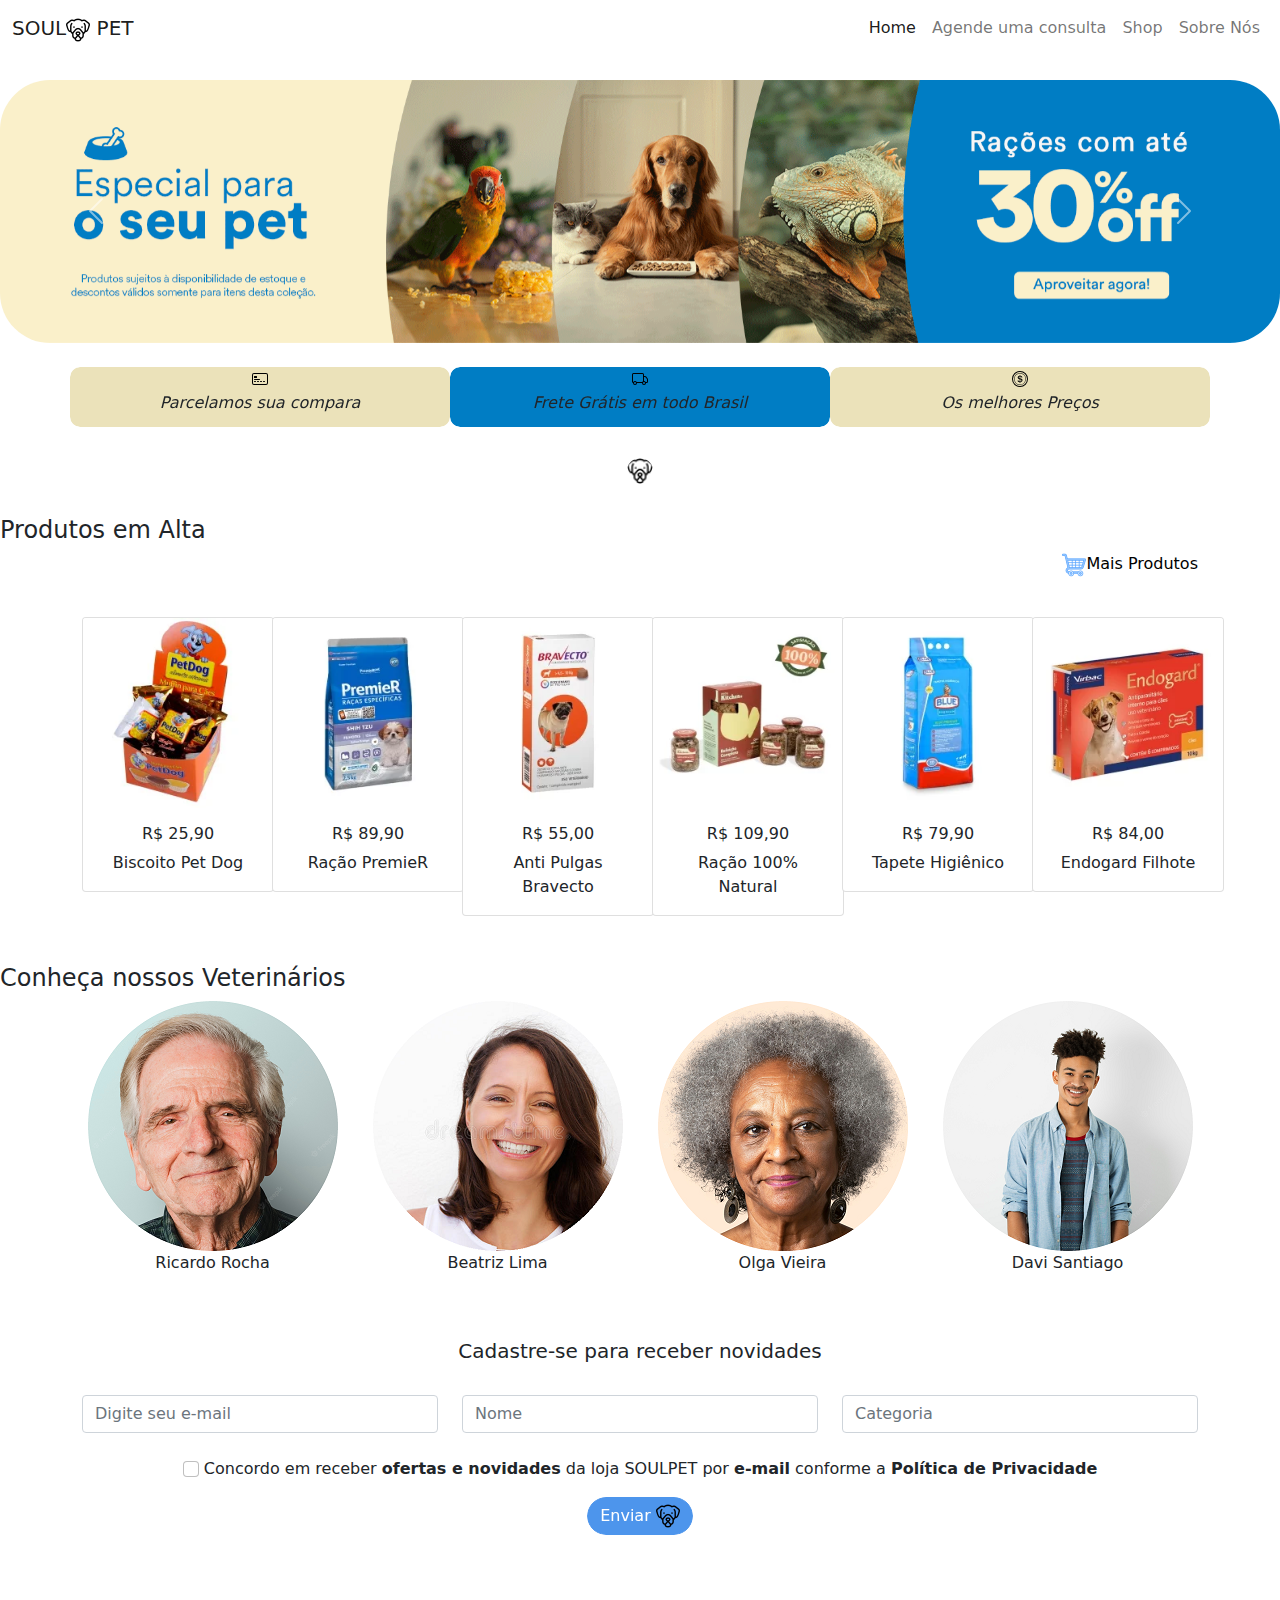
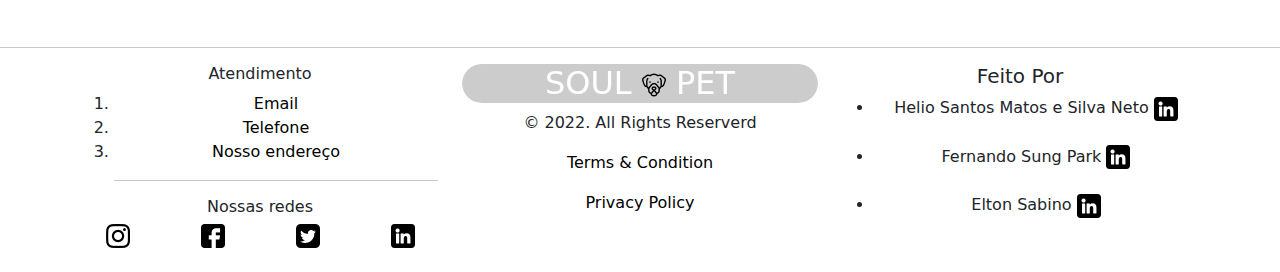
<file: projeto/index.html>
<!DOCTYPE html>
<html lang="en">

<head>
    <meta charset="UTF-8">
    <meta http-equiv="X-UA-Compatible" content="IE=edge">
    <meta name="viewport" content="width=device-width, initial-scale=1.0">
    <title>SOULPET</title>
    <link rel="shortcut icon" href="./img/icons/dogue-alemao.png" type="image/svg+xml">
    <link rel="stylesheet" href="./bootstrap/css/bootstrap.min.css">
</head>

<body>
    <header>
        <!--NAVBAR-->
        <nav class="navbar navbar-expand-lg navbar-light bs-blue">
            <div class="container-fluid">
                <a class="navbar-brand" href="#">SOUL<img src="img/icons/dogue-alemao.png" alt=""> PET</a>
                <button class="navbar-toggler" type="button" data-bs-toggle="collapse"
                    data-bs-target="#navbarSupportedContent" aria-controls="#navbarSupportedContent"
                    aria-expanded="false" aria-label="Toggle navigation">
                    <span class="navbar-toggler-icon"></span>
                </button>
                <div class="collapse navbar-collapse justify-content-end" id="navbarSupportedContent">
                    <ul class="navbar-nav">
                        <li class="nav-item">
                            <a class="nav-link active" aria-current="page" href="#">Home</a>
                        </li>
                        <li class="nav-item">
                            <a class="nav-link" href="./form.html">Agende uma consulta</a>
                        </li>
                        <li class="nav-item">
                            <a class="nav-link" href="./shop.html">Shop</a>
                        </li>
                        <li class="nav-item">
                            <a class="nav-link" href="./about.html">Sobre Nós</a>
                        </li>
                    </ul>
                </div>
            </div>
        </nav>
        <br>
        <!--CARROCEL-->
        <div id="carouselExampleFade" class="carousel slide carousel-fade" data-bs-ride="carousel">
            <div class="carousel-inner">
                <div class="carousel-item active">
                    <img src="img/img-car-1.gif" class="d-block w-100" alt="...">
                </div>
                <div class="carousel-item">
                    <img src="img/img-car-2.gif" class="d-block w-100" alt="...">
                </div>
                <div class="carousel-item">
                    <img src="img/img-car-3.gif" class="d-block w-100" alt="...">
                </div>
            </div>
            <button class="carousel-control-prev" type="button" data-bs-target="#carouselExampleFade"
                data-bs-slide="prev">
                <span class="carousel-control-prev-icon" aria-hidden="true"></span>
                <span class="visually-hidden">Previous</span>
            </button>
            <button class="carousel-control-next" type="button" data-bs-target="#carouselExampleFade"
                data-bs-slide="next">
                <span class="carousel-control-next-icon" aria-hidden="true"></span>
                <span class="visually-hidden">Next</span>
            </button>
        </div>
    </header>
    <br>
    <!--BARRA-->
    <section>
        <div class="container text-center">
            <div class="row">
                <div class="col placeholder-wave"
                    style="background-color:rgb(235, 226, 186); border-radius:10px;height: 60px;">
                    <img src="./img/icons/credit-card-2-front.svg" alt="">
                    <p><i>Parcelamos sua compara</i></p>
                </div>
                <div class="col placeholder-wave"
                    style="background-color:rgba(0,125,196,255); border-radius:10px;height: 60px;">
                    <img src="./img/icons/credit-card-3-front.svg" alt="">
                    <p><i>Frete Grátis em todo Brasil</i></p>
                </div>
                <div class="col placeholder-wave"
                    style="background-color:rgb(235, 226, 186); border-radius:10px;height: 60px;">
                    <img src="./img/icons/coin.svg" alt="">
                    <p><i>Os melhores Preços</i></p>
                </div>
            </div>
        </div>
        <br>
        <div class="container">
            <div class="row">
                <div class="colum badge placeholder-wave " style="background-color: rgb(255, 255, 255)">
                    <img class="spinner-border" src="./img/icons/dogue-alemao.png" alt="">
                </div>
            </div>
        </div>
        <br>
        <!--PRODUTOS-->
        <h4>Produtos em Alta</h4>
        <div class="container">
            <div class="row">
                <div class="col" style="text-align: right;">
                    <p><a class="link-footer" href="./shop.html"><img src="./img/item-shop/car.png">Mais Produtos</a>
                    </p>
                </div>
            </div>
        </div>
        <br>
        <div class="container" style="text-align: center;">
            <div class="row row-cols-6">
                <div class="col">
                    <div class="card" style="width: 12rem">
                        <a href="#"></a> <img src="./img/itens-catalog/item-1.webp" class="card-img-top" alt="..."></a>
                        <div class="card-body">
                            <h6 class="card-title">R$ 25,90</h6>
                            <p class="card-text">Biscoito Pet Dog</p>
                        </div>
                    </div>
                </div>
                <div class="col">
                    <div class="card" style="width: 12rem">
                        <a href="#"></a> <img src="./img/itens-catalog/item-2.webp" class="card-img-top" alt="..."></a>
                        <div class="card-body">
                            <h6 class="card-title">R$ 89,90</h6>
                            <p class="card-text">Ração PremieR</p>
                        </div>
                    </div>
                </div>
                <div class="col">
                    <div class="card" style="width: 12rem">
                        <a href="#"></a> <img src="./img/itens-catalog/item-3.webp" class="card-img-top" alt="..."></a>
                        <div class="card-body">
                            <h6 class="card-title">R$ 55,00</h6>
                            <p class="card-text">Anti Pulgas Bravecto</p>
                        </div>
                    </div>
                </div>
                <div class="col">
                    <div class="card" style="width: 12rem">
                        <a href="#"></a> <img src="./img/itens-catalog/item-4.webp" class="card-img-top" alt="..."></a>
                        <div class="card-body">
                            <h6 class="card-title">R$ 109,90</h6>
                            <p class="card-text">Ração 100% Natural</p>
                        </div>
                    </div>
                </div>
                <div class="col">
                    <div class="card" style="width: 12rem">
                        <a href="#"></a> <img src="./img/itens-catalog/item-5.webp" class="card-img-top" alt="..."></a>
                        <div class="card-body">
                            <h6 class="card-title">R$ 79,90</h6>
                            <p class="card-text">Tapete Higiênico</p>
                        </div>
                    </div>
                </div>
                <div class="col">
                    <div class="card" style="width: 12rem">
                        <a href="#"></a> <img src="./img/itens-catalog/item-6.webp" class="card-img-top" alt="..."></a>
                        <div class="card-body">
                            <h6 class="card-title">R$ 84,00</h6>
                            <p class="card-text">Endogard Filhote</p>
                        </div>
                    </div>
                </div>
            </div>
        </div>
    </section>
    <br></br>
    <!--NOSSOS VETERINÁRIOS-->
    <h4>Conheça nossos Veterinários</h4>
    <div class="container text-center">
        <div class="row">
            <div class="col vet1">
                <img src="./img/vet/homem-idoso.png" alt="">
                <p>Ricardo Rocha</p>
            </div>
            <div class="col vet1">
                <img src="./img/vet/mulher-adulta.png" alt="">
                <p>Beatriz Lima</p>
            </div>
            <div class="col vet1">
                <img src="./img/vet/mulher-idosa.png" alt="">
                <p>Olga Vieira</p>
            </div>
            <div class="col vet1">
                <img src="./img/vet/homem-jovem.png" alt="">
                <p>Davi Santiago</p>
            </div>
        </div>
    </div>
    <br><br>
    <div class="container text-center">
        <div class="row">
            <h5>Cadastre-se para receber novidades</h5>
        </div>
    </div>
    <div class="container text-center">
        <div class="row">
            <div class="col">
                <label for="exampleFormControlInput1" class="form-label"></label>
                <input type="email" class="form-control" id="exampleFormControlInput1" placeholder="Digite seu e-mail">
            </div>

            <div class="col">
                <label for="nome"></label>
                <input id="nome" class="form-control" type="text" placeholder="Nome" aria-label="default input example">
            </div>
            <div class="col">
                <label for="categoria"></label>
                <input id="categoria" class="form-control" type="text" placeholder="Categoria"
                    aria-label="default input example">
            </div>
        </div>
        <br>
        <div class="container text-center">
            <input class="form-check-input" type="checkbox" value="" id="flexCheckChecked">
            <label class="form-check-label" for="flexCheckChecked">
                <p> Concordo em receber <b> ofertas e novidades</b> da loja SOULPET por <b>e-mail</b> conforme a <b>
                        Política de
                        Privacidade</b>
                </p>
            </label>
            <br>
            <button type="submit" class="btn btn-primary placeholder-wave">Enviar <img
                    src="./img/icons/dogue-alemao.png" alt=""></button>
        </div>
    </div>
    <br>
    <br><br><br>
    <hr>
    <footer>
        <div class="container-fluid">
            <div class="container">
                <div class="row" style="text-align: center;">
                    <div class="col">
                        <h6>Atendimento</h6>
                        <ol>
                            <li><a class="link-footer" href="#">Email</a></li>
                            <li><a class="link-footer" href="#">Telefone</a></li>
                            <li><a class="link-footer" href="#">Nosso endereço</a></li>
                            <hr>
                        </ol>
                        <h6>Nossas redes</h6>
                        <div class="row">
                            <div class="col"><a href="#"><img src="./img/redes/instagram.png" alt=""></div></a>
                            <div class="col"><a href="#"><img src="./img/redes/facebook.png" alt=""></div></a>
                            <div class="col"><a href="#"> <img src="./img/redes/twitter-sign.png" alt=""></div></a>
                            <div class="col"> <a href="#"> <img src="./img/redes/linkedin.png" alt=""></div></a>
                        </div>
                    </div>
                    <div class="col-md-4">
                        <h2 class="placeholder-wave-2">SOUL <img src="img/icons/dogue-alemao.png" alt=""></a> PET</h2>
                        <p>
                            &copy; 2022. All Rights Reserverd
                        </p>
                        <p><a class="link-footer" href="#">Terms & Condition</a></p>
                        <p><a class="link-footer" href="#">Privacy Policy</a></p>
                    </div>
                    <div class="col-md-4">
                        <h5>Feito Por</h5>
                        <ul>
                            <li>Helio Santos Matos e Silva Neto <a
                                    href="https://www.linkedin.com/in/helio-matos-b914b0241/" target="_blank">
                                    <img src="./img/redes/linkedin.png" alt=""></a>
                                <br><br>
                            <li>Fernando Sung Park <a href="https://www.linkedin.com/in/sungs/" target="_blank">
                                    <img src="./img/redes/linkedin.png" alt=""></a></li>
                            <br>
                            <li>Elton Sabino <a href="https://www.linkedin.com/in/elton-sabino/" target="_blank">
                                    <img src="./img/redes/linkedin.png" alt=""></a>
                        </ul>
                    </div>
                </div>
            </div>
        </div>
    </footer>
    <br>


    <!-- JS DO BOOTSTRAP-->
    <script src="./bootstrap/js/bootstrap.bundle.min.js"></script>
</body>

</html>
</file>
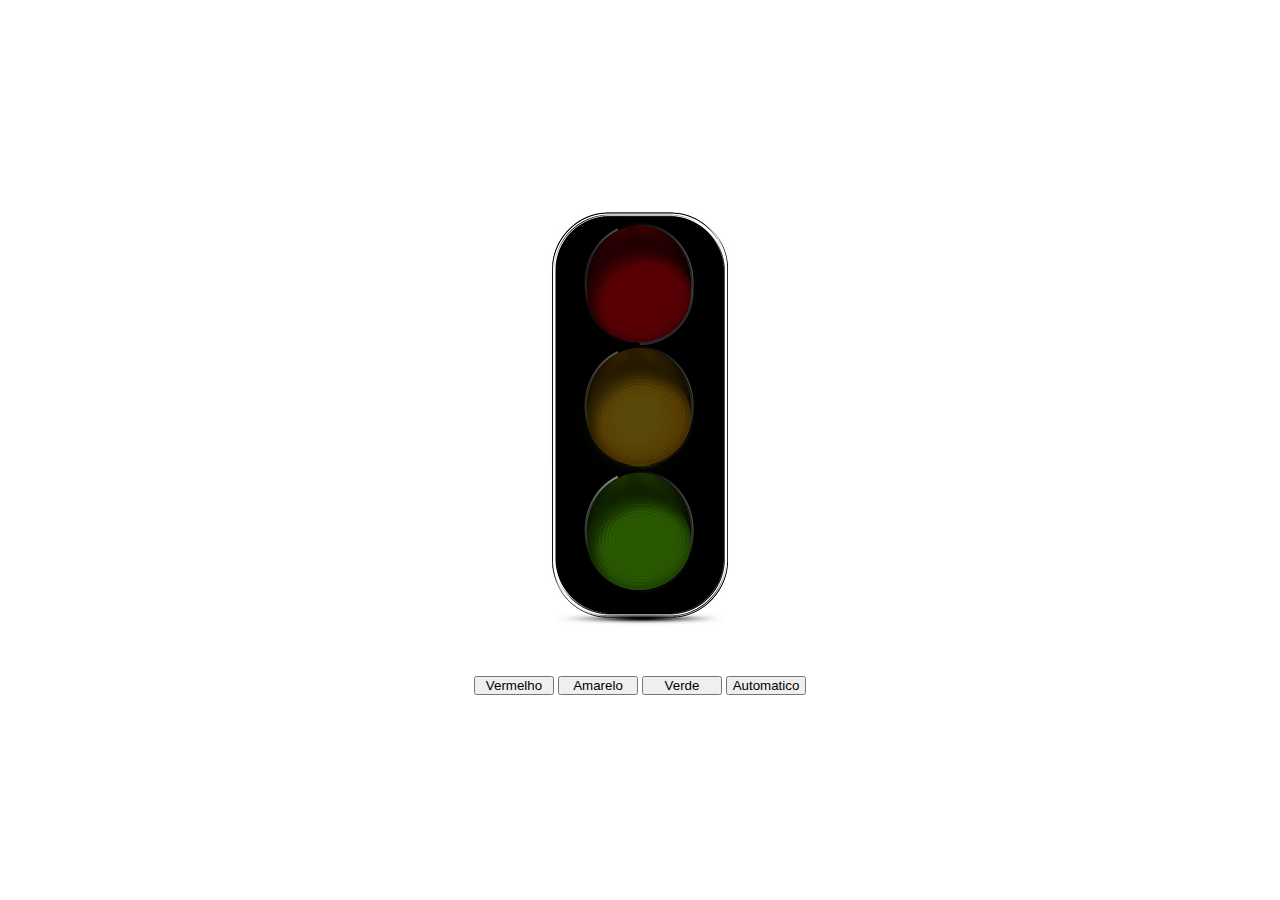
<file: Semaforo/index.html>
<!DOCTYPE html>
<html lang="en">
<head>
    <meta charset="UTF-8">
    <meta http-equiv="X-UA-Compatible" content="IE=edge">
    <meta name="viewport" content="width=device-width, initial-scale=1.0">
    <link rel="stylesheet" type="text/css" media="screen" href="./css/style.css">
    <title>Semaforo</title>
</head>
<body>
    <main>
        <div>
            <img src="./desligado.png" id="img">
        </div>

        <div id="buttons">
            <button id="red" class="button">Vermelho</button>
            <button id="yellow" class="button">Amarelo</button>
            <button id="green" class="button">Verde</button>
            <button id="automatic" class="button">Automatico</button>
        </div>

    </main>
    <script src="./js/semaforo.js"></script>
</body>
</html>
</file>
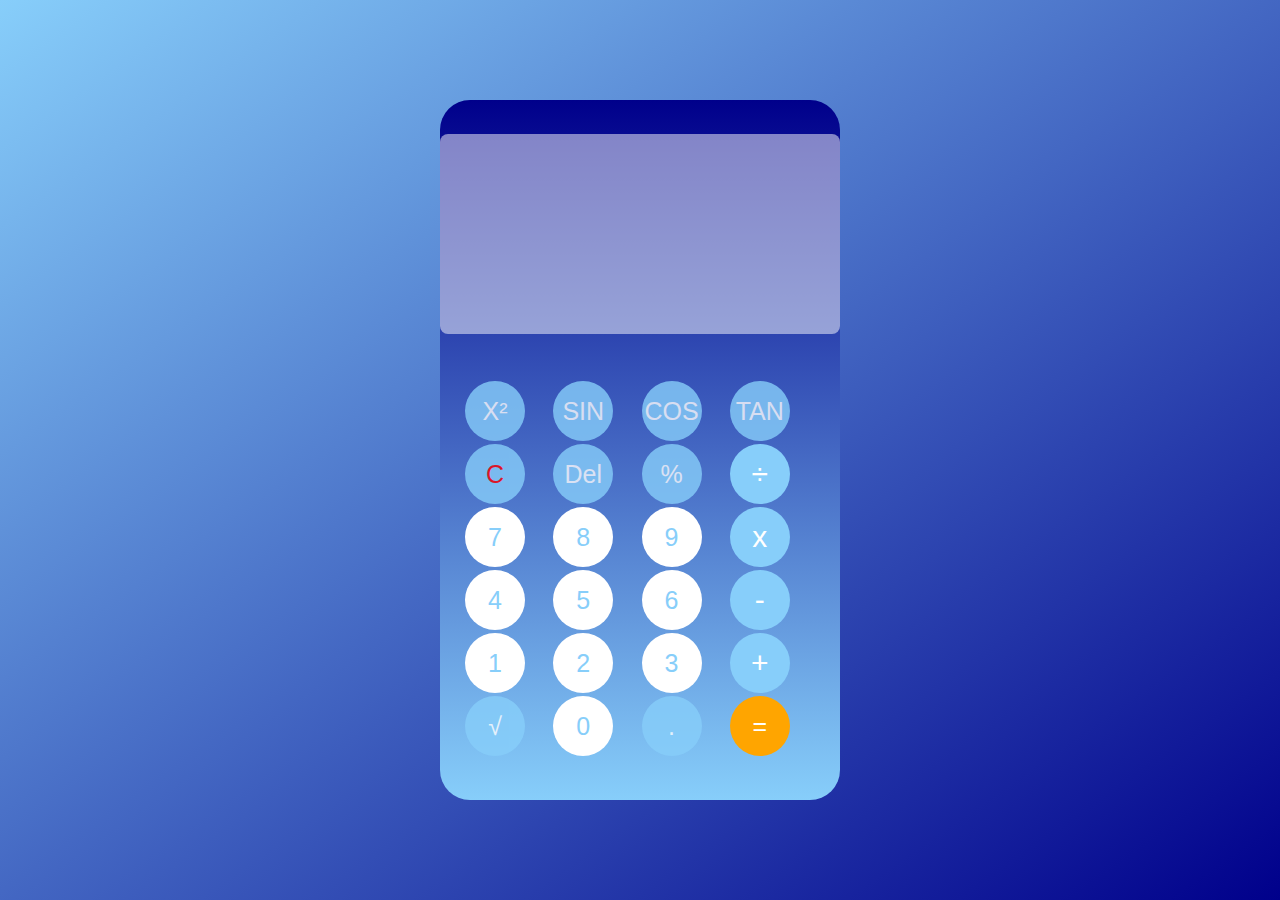
<file: Calculadora Científica/123/index.html>
<!DOCTYPE html>
<html lang="en">
  <head>
    <meta charset="UTF-8" />
    <meta name="viewport" content="width=device-width, initial-scale=1.0" />
    <meta http-equiv="X-UA-Compatible" content="ie=edge" />
    <title>Calculadora Científica</title>
    <link rel="stylesheet" href="style.css" />
  </head>
  <body>
    <div class="container-calculadora"> 
      <div class="corpo-calculadora">
        <div class="saida">
          <input type="text" id="resultado" disabled />
        </div>
        <div class="todos-os-botoes">
            <button class="botao-com-função" onclick="pow()">X²</button>
            <button class="botao-com-função" onclick="sin()">SIN</button>
            <button class="botao-com-função" onclick="cos()">COS</button>
            <button class="botao-com-função" onclick="tan()">TAN</button>
            <button class="botao-com-função" style="color: red;" onclick="clean()">C</button>
            <button class="botao-com-função" onclick="back()">Del</button>
            <button class="botao-com-função" onclick="percent()">%</button>
            <button class="botao-com-operador" onclick="insert('/')">÷</button>
            <button class="numero" onclick="insert('7')">7</button>
            <button class="numero" onclick="insert('8')">8</button>
            <button class="numero" onclick="insert('9')">9</button>
            <button class="botao-com-operador" onclick="insert('*')">x</button>
            <button class="numero" onclick="insert('4')">4</button>
            <button class="numero" onclick="insert('5')">5</button>
            <button class="numero" onclick="insert('6')">6</button>
            <button class="botao-com-operador" onclick="insert('-')">-</button>
            <button class="numero" onclick="insert('1')">1</button>
            <button class="numero" onclick="insert('2')">2</button>
            <button class="numero" onclick="insert('3')">3</button>
            <button class="botao-com-operador" onclick="insert('+')">+</button>
            <button class="botao-com-função" onclick="raizQuadrada()">√</button>
            <button class="numero" onclick="insert('0')">0</button>
            <button class="botao-com-função" onclick="insert('.')">.</button>
            <button class="igual" onclick="calcular()">=</button>
          </div>
        </div>
      </div>
      <script src="calculator.js"></script>
    </body>
  </html>
</file>
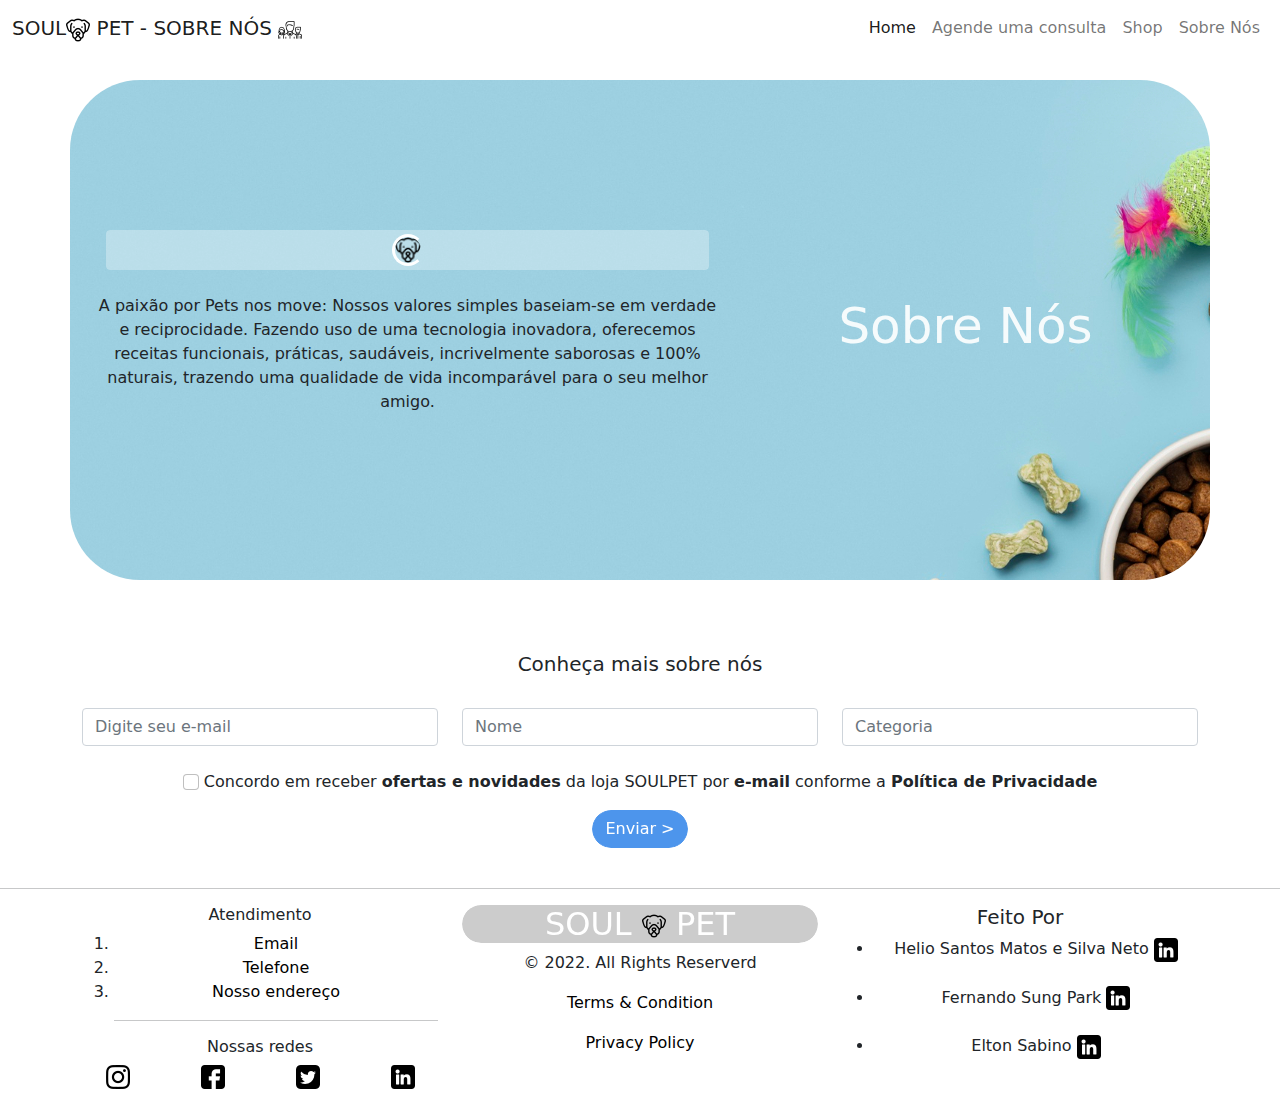
<file: projeto/about.html>
<!DOCTYPE html>
<html lang="en">

<head>
    <meta charset="UTF-8">
    <meta http-equiv="X-UA-Compatible" content="IE=edge">
    <meta name="viewport" content="width=device-width, initial-scale=1.0">
    <title>SOULPET</title>
    <link rel="shortcut icon" href="./img/icons/dogue-alemao.png" type="image/svg+xml">
    <link rel="stylesheet" href="./bootstrap/css/bootstrap.min.css">
</head>

<body>
    <header>
        <!--NAVBAR-->
        <nav class="navbar navbar-expand-lg navbar-light bs-blue">
            <div class="container-fluid">
                <a class="navbar-brand" href="index.html">SOUL<img src="img/icons/dogue-alemao.png" alt=""> PET - SOBRE
                    NÓS <img src="./img/about-us/equipe.png" alt=""></a>
                <button class="navbar-toggler" type="button" data-bs-toggle="collapse"
                    data-bs-target="#navbarSupportedContent" aria-controls="#navbarSupportedContent"
                    aria-expanded="false" aria-label="Toggle navigation">
                    <span class="navbar-toggler-icon"></span>
                </button>
                <div class="collapse navbar-collapse justify-content-end" id="navbarSupportedContent">
                    <ul class="navbar-nav">
                        <li class="nav-item">
                            <a class="nav-link active" aria-current="page" href="index.html">Home</a>
                        </li>
                        <li class="nav-item">
                            <a class="nav-link" href="./form.html">Agende uma consulta</a>
                        </li>
                        <li class="nav-item">
                            <a class="nav-link" href="./shop.html">Shop</a>
                        </li>
                        <li class="nav-item">
                            <a class="nav-link" href="./about.html">Sobre Nós</a>
                        </li>
                    </ul>
                </div>
            </div>
        </nav>
        <br>
        <section>
            <!--SOBRE NÓS-->
            <div class="container-md"
                style="background-image: url(./img/about-us/flat-lay-toys-with-food-bowl-fur-brush-dogs.jpg);border-radius: 70px;">
                <div class="container" style="height: 500px; display: flex; align-items: center;">
                    <div class=" row">
                        <div class="col-7" style="text-align: center;">
                            <div class="container">
                                <div class="row">
                                    <div class="colum badge placeholder-wave "
                                        style="background-color: rgba(255, 255, 255, 0.311)">
                                        <img class="spinner-border" src="./img/icons/dogue-alemao.png" alt="">
                                    </div>
                                </div>
                            </div>
                            <br>
                            <p class="">A paixão por Pets nos move: Nossos valores simples baseiam-se em verdade e
                                reciprocidade.
                                Fazendo uso de uma tecnologia inovadora, oferecemos receitas funcionais, práticas,
                                saudáveis, incrivelmente saborosas e 100% naturais, trazendo uma qualidade de vida
                                incomparável para o seu melhor amigo.
                            </p>
                        </div>
                        <div class="col" style=" display: flex
            ; align-items: center; justify-content: center;">
                            <h2 style="color: rgba(255, 255, 255, 0.903);font-size: 50px;">Sobre Nós</h2>
                        </div>
                    </div>
                </div>
    </header>
    </section>
    <br>
    <br><br>
    <!--CADASTRO-->
    <div class="container text-center">
        <div class="row">
            <h5>Conheça mais sobre nós</h5>
        </div>
    </div>
    <div class="container text-center">
        <div class="row">
            <div class="col">
                <label for="exampleFormControlInput1" class="form-label"></label>
                <input type="email" class="form-control" id="exampleFormControlInput1" placeholder="Digite seu e-mail">
            </div>

            <div class="col">
                <label for="nome"></label>
                <input id="nome" class="form-control" type="text" placeholder="Nome" aria-label="default input example">
            </div>
            <div class="col">
                <label for="categoria"></label>
                <input id="categoria" class="form-control" type="text" placeholder="Categoria"
                    aria-label="default input example">
            </div>
        </div>
        <br>
        <div class="container text-center">
            <input class="form-check-input" type="checkbox" value="" id="flexCheckChecked">
            <label class="form-check-label" for="flexCheckChecked">
                <p> Concordo em receber <b> ofertas e novidades</b> da loja SOULPET por <b>e-mail</b> conforme a <b>
                        Política de
                        Privacidade</b>
                </p>
            </label>
            <br>
            <button type="submit" class="btn btn-primary placeholder-wave">Enviar ></button>
        </div>
    </div>
    <br>
    <hr>
    <!--FOOTER-->
    <footer>
        <div class="container-fluid">
            <div class="container">
                <div class="row" style="text-align: center;">
                    <div class="col">
                        <h6>Atendimento</h6>
                        <ol>
                            <li><a class="link-footer" href="#">Email</a></li>
                            <li><a class="link-footer" href="#">Telefone</a></li>
                            <li><a class="link-footer" href="#">Nosso endereço</a></li>
                            <hr>
                        </ol>
                        <h6>Nossas redes</h6>
                        <div class="row">
                            <div class="col"><a href="#"><img src="./img/redes/instagram.png" alt=""></div></a>
                            <div class="col"><a href="#"><img src="./img/redes/facebook.png" alt=""></div></a>
                            <div class="col"><a href="#"> <img src="./img/redes/twitter-sign.png" alt=""></div></a>
                            <div class="col"> <a href="#"> <img src="./img/redes/linkedin.png" alt=""></div></a>
                        </div>
                    </div>
                    <div class="col-md-4">
                        <h2 class="placeholder-wave-2">SOUL <img src="img/icons/dogue-alemao.png" alt=""></a> PET</h2>
                        <p>
                            &copy; 2022. All Rights Reserverd
                        </p>
                        <p><a class="link-footer" href="#">Terms & Condition</a></p>
                        <p><a class="link-footer" href="#">Privacy Policy</a></p>

                    </div>
                    <div class="col-md-4">
                        <h5>Feito Por</h5>
                        <ul>
                            <li>Helio Santos Matos e Silva Neto <a
                                    href="https://www.linkedin.com/in/helio-matos-b914b0241/" target="_blank">
                                    <img src="./img/redes/linkedin.png" alt=""></a>
                                <br><br>
                            <li>Fernando Sung Park <a href="https://www.linkedin.com/in/sungs/" target="_blank">
                                    <img src="./img/redes/linkedin.png" alt=""></a></li>
                            <br>
                            <li>Elton Sabino <a href="https://www.linkedin.com/in/elton-sabino/" target="_blank">
                                    <img src="./img/redes/linkedin.png" alt=""></a>

                        </ul>
                    </div>

                </div>
            </div>
        </div>
    </footer>
    <br>
    <!-- JS DO BOOTSTRAP-->
    <script src="./bootstrap/js/bootstrap.bundle.min.js"></script>
</body>

</html>
</file>
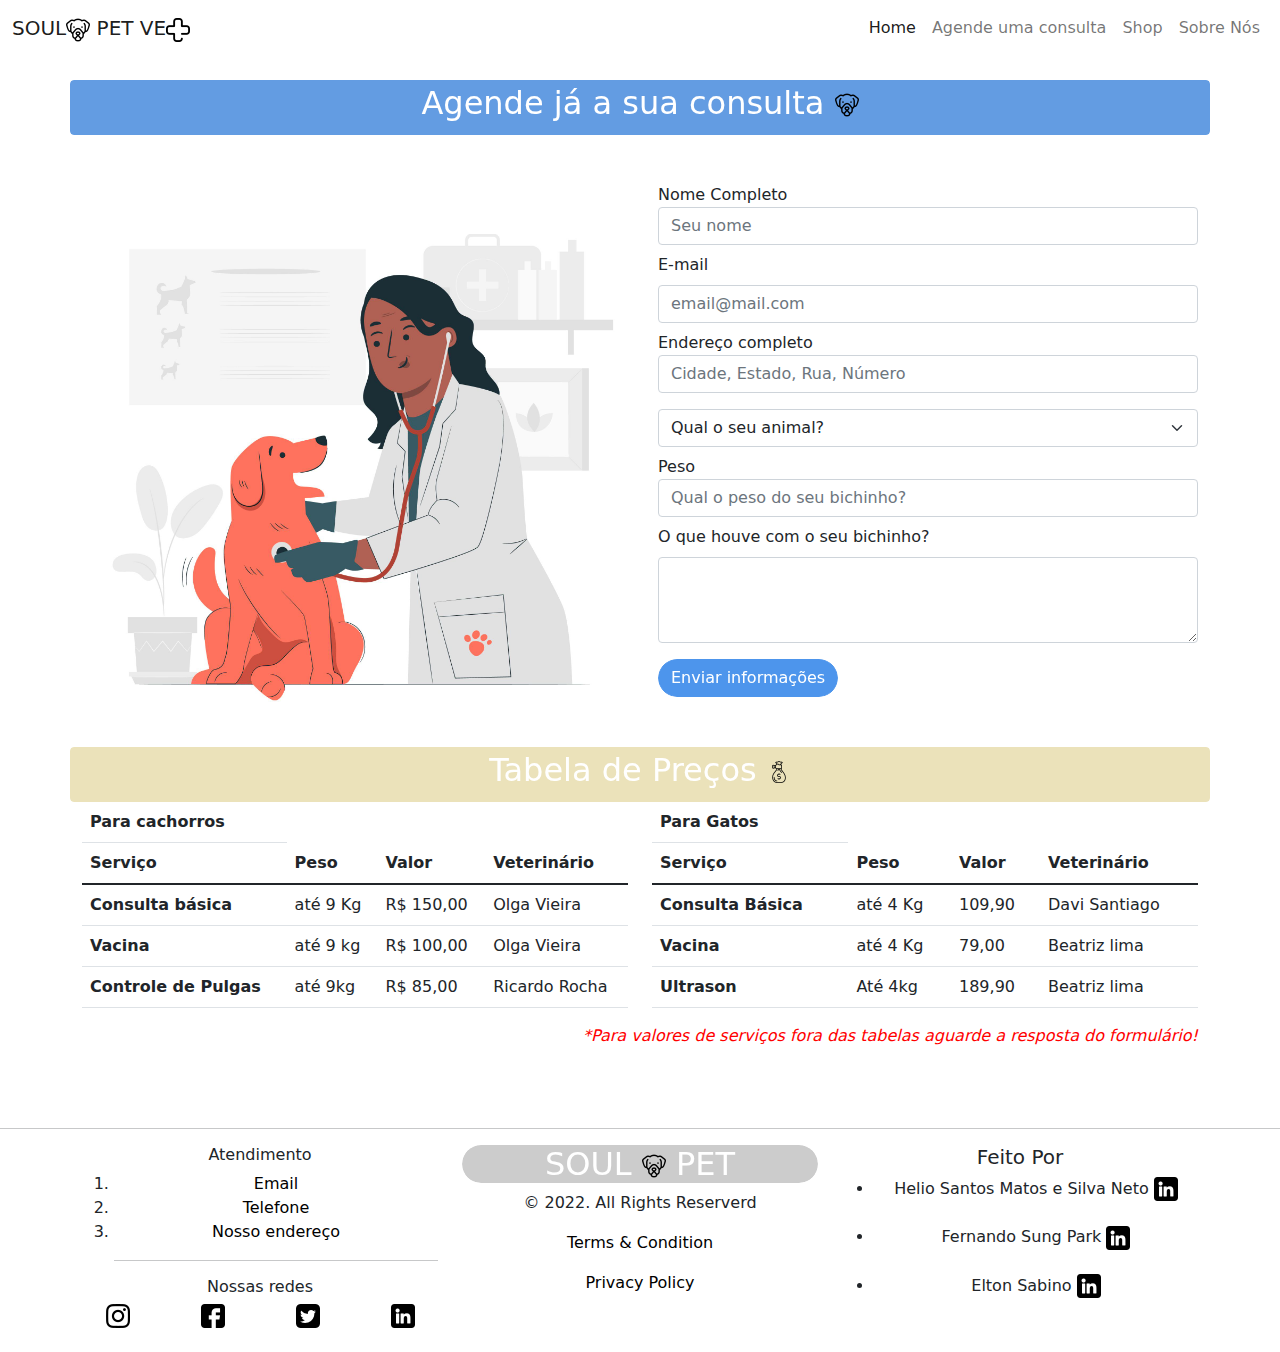
<file: projeto/form.html>
<!DOCTYPE html>
<html lang="en">

<head>
    <meta charset="UTF-8">
    <meta http-equiv="X-UA-Compatible" content="IE=edge">
    <meta name="viewport" content="width=device-width, initial-scale=1.0">
    <title>SOULPET</title>
    <link rel="shortcut icon" href="./img/icons/dogue-alemao.png" type="image/svg+xml">
    <link rel="stylesheet" href="./bootstrap/css/bootstrap.min.css">
</head>

<body>
    <header>
        <!--NAVBAR-->
        <nav class="navbar navbar-expand-lg navbar-light bs-blue">
            <div class="container-fluid">
                <a class="navbar-brand" href="index.html">SOUL<img src="img/icons/dogue-alemao.png" alt=""> PET VE<img
                        src="./img/fom/farmacia.png" alt=""></a>
                <button class="navbar-toggler" type="button" data-bs-toggle="collapse"
                    data-bs-target="#navbarSupportedContent" aria-controls="#navbarSupportedContent"
                    aria-expanded="false" aria-label="Toggle navigation">
                    <span class="navbar-toggler-icon"></span>
                </button>
                <div class="collapse navbar-collapse justify-content-end" id="navbarSupportedContent">
                    <ul class="navbar-nav">
                        <li class="nav-item">
                            <a class="nav-link active" aria-current="page" href="index.html">Home</a>
                        </li>
                        <li class="nav-item">
                            <a class="nav-link" href="form.html">Agende uma consulta</a>
                        </li>
                        <li class="nav-item">
                            <a class="nav-link" href="./shop.html">Shop</a>
                        </li>
                        <li class="nav-item">
                            <a class="nav-link" href="about.html">Sobre Nós</a>
                        </li>
                    </ul>
                </div>
            </div>
        </nav>
        <br>
    </header>
    <!--CHAMADA-->
    <section>
        <div class="container">
            <div class="row">
                <div class="colum badge placeholder-wave " style="background-color: rgb(99, 156, 226)">
                    <h2>Agende já a sua consulta <img src="./img/icons/dogue-alemao.png" alt=""></h2>
                </div>
            </div>
        </div>
        <br><br>
        <div class="container">
            <div class="row " style="margin-left: 0;">
                <div class="col">
                    <img src="./img/fom/img-form-2.jpg" class="img-thumbnail" alt="...">
                </div>
                <!--FORMULÁRIO-->
                <div class="col">
                    <div class="col">
                        <div class="mb-2">
                            <label for="nome">Nome Completo</label>
                            <input id="nome" class="form-control" type="text" placeholder="Seu nome"
                                aria-label="default input example">
                        </div>
                        <div class="mb-2">
                            <label for="exampleFormControlInput1" class="form-label">E-mail</label>
                            <input type="email" class="form-control" id="exampleFormControlInput1"
                                placeholder="email@mail.com">
                        </div>
                        <div class="mb-3">
                            <label for="endereco">Endereço completo</label>
                            <input id="endereco" class="form-control" type="text"
                                placeholder="Cidade, Estado, Rua, Número" aria-label="default input example">
                        </div>
                        <select class="form-select mb-2" aria-label="Default select example">
                            <option selected>Qual o seu animal?</option>
                            <option value="1">Gato</option>
                            <option value="2">Cachorro</option>
                            <option value="3">Pássaro</option>
                            <option value="4">Outro</option>
                        </select>
                        <div class="mb-2">
                            <label for="peso">Peso</label>
                            <input id="peso" class="form-control" type="text" placeholder="Qual o peso do seu bichinho?"
                                aria-label="default input example">
                        </div>
                        <div class="mb-3">
                            <label for="exampleFormControlTextarea1" class="form-label">O que houve com o seu
                                bichinho?</label>
                            <textarea class="form-control" id="exampleFormControlTextarea1" rows="3"></textarea>
                        </div>
                        <button type="submit" class="btn btn-primary placeholder-wave">Enviar informações</button>
                    </div>
                </div>
            </div>
        </div>
        <br>
    </section>
    <!--Tabela de preços-->
    <div class="container">
        <div class="row">
            <div class="colum badge placeholder-wave " style="background-color:rgb(235, 226, 186)">
                <h2>Tabela de Preços <img src="./img/about-us/money-bag.png" alt=""></h2>
            </div>
        </div>
    </div>
    <div class="container">
        <div class="row row-cols-2">
            <div class="col">
                <table class="table">
                    <thead>
                        <th>Para cachorros</th>
                        <tr>
                            <th scope="col">Serviço</th>
                            <th scope="col">Peso</th>
                            <th scope="col">Valor</th>
                            <th scope="col">Veterinário</th>
                        </tr>
                    </thead>
                    <tbody>
                        <tr>
                            <th scope="row">Consulta básica</th>
                            <td>até 9 Kg</td>
                            <td>R$ 150,00</td>
                            <td>Olga Vieira</td>
                        </tr>
                        <tr>
                            <th scope="row">Vacina</th>
                            <td>até 9 kg</td>
                            <td>R$ 100,00</td>
                            <td>Olga Vieira</td>
                        </tr>
                        <tr>
                            <th scope="row">Controle de Pulgas</th>
                            <td>até 9kg</td>
                            <td>R$ 85,00</td>
                            <td>Ricardo Rocha</td>
                        </tr>
                    </tbody>
                </table>
            </div>
            <div class="col">
                <table class="table">
                    <thead>
                        <th>Para Gatos</th>
                        <tr>
                            <th scope="col">Serviço</th>
                            <th scope="col">Peso</th>
                            <th scope="col">Valor</th>
                            <th scope="col">Veterinário</th>
                        </tr>
                    </thead>
                    <tbody>
                        <tr>
                            <th scope="row">Consulta Básica</th>
                            <td>até 4 Kg</td>
                            <td>109,90</td>
                            <td>Davi Santiago</td>
                        </tr>
                        <tr>
                            <th>Vacina</th>
                            <td>até 4 Kg</td>
                            <td>79,00</td>
                            <td>Beatriz lima</td>
                        </tr>
                        <tr>
                            <th scope="row">Ultrason</th>
                            <td>Até 4kg</td>
                            <td>189,90</td>
                            <td>Beatriz lima</td>
                        </tr>
                    </tbody>
                </table>
            </div>
        </div>
    </div>
    <div class="container">
        <div class="row">
            <div class="col" style="text-align: right;">
                <p style="color: red;"><i>*Para valores de serviços fora das tabelas aguarde a resposta do
                        formulário!</i></p>

            </div>
        </div>
    </div>
    <br>
    <br>
    <!--FOOTER-->
    <hr>
    <footer>
        <div class="container-fluid">
            <div class="container">
                <div class="row" style="text-align: center;">
                    <div class="col">
                        <h6>Atendimento</h6>
                        <ol>
                            <li><a class="link-footer" href="#">Email</a></li>
                            <li><a class="link-footer" href="#">Telefone</a></li>
                            <li><a class="link-footer" href="#">Nosso endereço</a></li>
                            <hr>
                        </ol>
                        <h6>Nossas redes</h6>
                        <div class="row">
                            <div class="col"><a href="#"><img src="./img/redes/instagram.png" alt=""></div></a>
                            <div class="col"><a href="#"><img src="./img/redes/facebook.png" alt=""></div></a>
                            <div class="col"><a href="#"> <img src="./img/redes/twitter-sign.png" alt=""></div></a>
                            <div class="col"> <a href="#"> <img src="./img/redes/linkedin.png" alt=""></div></a>
                        </div>
                    </div>
                    <div class="col-md-4">
                        <h2 class="placeholder-wave-2">SOUL <img src="img/icons/dogue-alemao.png" alt=""></a> PET
                        </h2>
                        <p>
                            &copy; 2022. All Rights Reserverd
                        </p>
                        <p><a class="link-footer" href="#">Terms & Condition</a></p>
                        <p><a class="link-footer" href="#">Privacy Policy</a></p>
                    </div>
                    <div class="col-md-4">
                        <h5>Feito Por</h5>
                        <ul>
                            <li>Helio Santos Matos e Silva Neto <a
                                    href="https://www.linkedin.com/in/helio-matos-b914b0241/" target="_blank">
                                    <img src="./img/redes/linkedin.png" alt=""></a>
                                <br><br>
                            <li>Fernando Sung Park <a href="https://www.linkedin.com/in/sungs/" target="_blank">
                                    <img src="./img/redes/linkedin.png" alt=""></a></li>
                            <br>
                            <li>Elton Sabino <a href="https://www.linkedin.com/in/elton-sabino/" target="_blank">
                                    <img src="./img/redes/linkedin.png" alt=""></a>
                        </ul>
                    </div>
                </div>
            </div>
        </div>
    </footer>
    <br>

    <!-- JS DO BOOTSTRAP-->
    <script src="./bootstrap/js/bootstrap.bundle.min.js"></script>
</body>

</html>
</file>
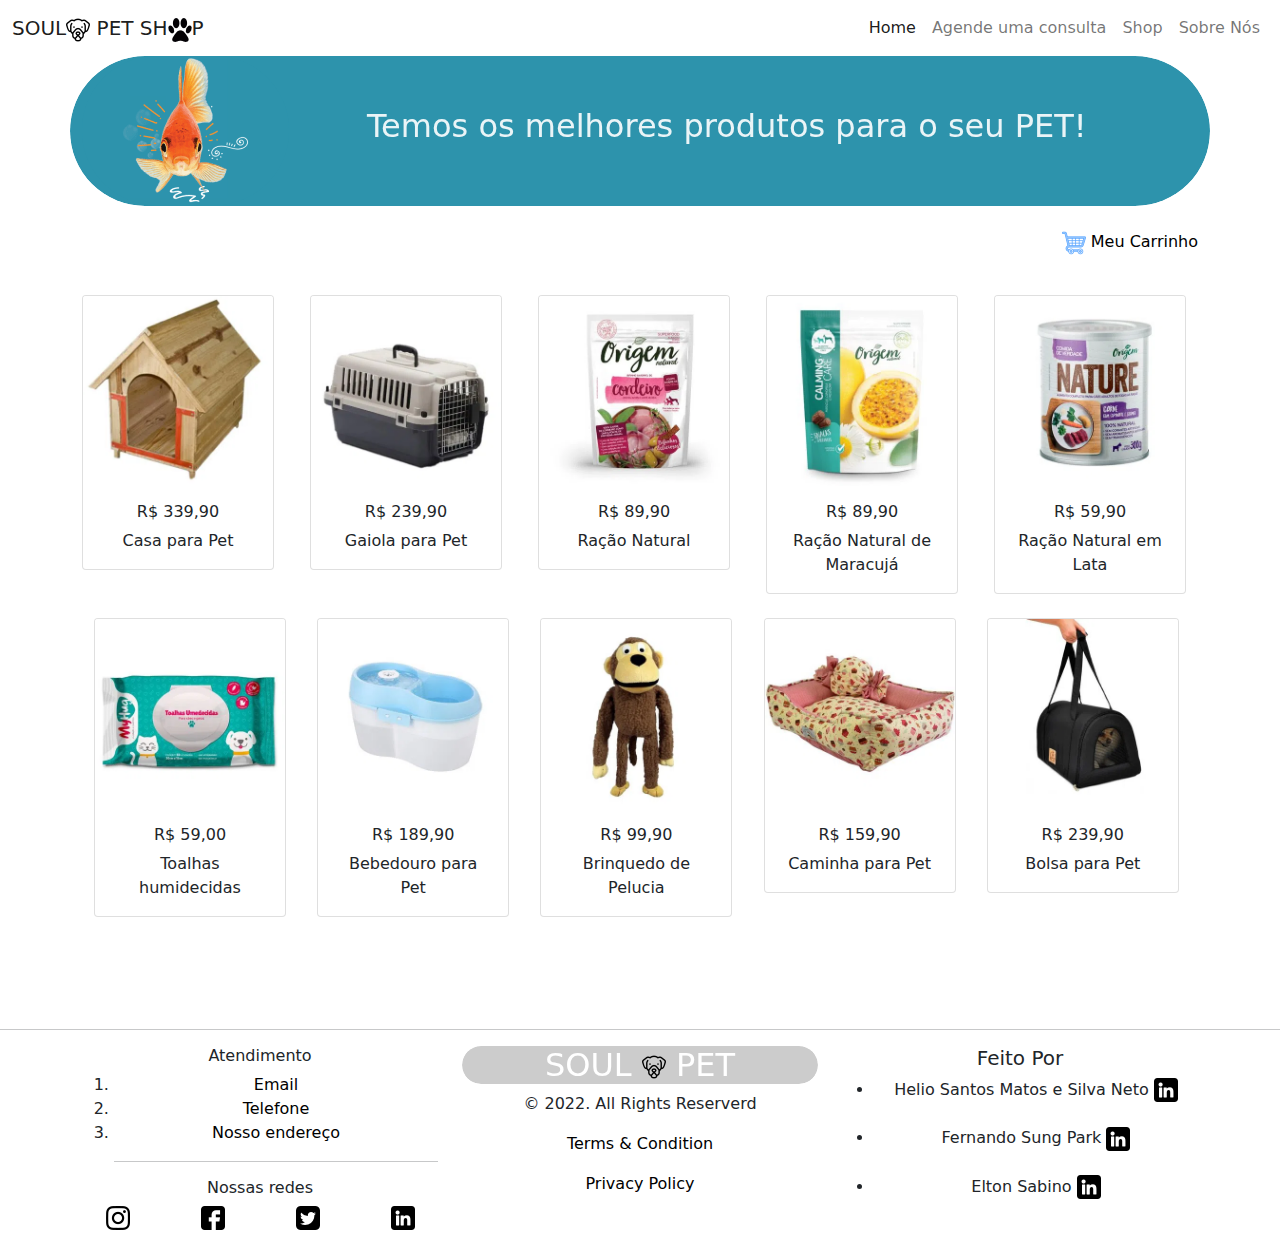
<file: projeto/shop.html>
<!DOCTYPE html>
<html lang="en">

<head>
    <meta charset="UTF-8">
    <meta http-equiv="X-UA-Compatible" content="IE=edge">
    <meta name="viewport" content="width=device-width, initial-scale=1.0">
    <title>SOULPET</title>
    <link rel="shortcut icon" href="./img/icons/dogue-alemao.png" type="image/svg+xml">
    <link rel="stylesheet" href="./bootstrap/css/bootstrap.min.css">
</head>

<body>
    <header>
        <!--NAVBAR-->
        <nav class="navbar navbar-expand-lg navbar-light bs-blue">
            <div class="container-fluid">
                <a class="navbar-brand" href="index.html">SOUL<img src="img/icons/dogue-alemao.png" alt=""> PET SH<img
                        src="img/icons/pata-de-cachorro.png">P</a>
                <button class="navbar-toggler" type="button" data-bs-toggle="collapse"
                    data-bs-target="#navbarSupportedContent" aria-controls="#navbarSupportedContent"
                    aria-expanded="false" aria-label="Toggle navigation">
                    <span class="navbar-toggler-icon"></span>
                </button>
                <div class="collapse navbar-collapse justify-content-end" id="navbarSupportedContent">
                    <ul class="navbar-nav">
                        <li class="nav-item">
                            <a class="nav-link active" aria-current="page" href="index.html">Home</a>
                        </li>
                        <li class="nav-item">
                            <a class="nav-link" href="form.html">Agende uma consulta</a>
                        </li>
                        <li class="nav-item">
                            <a class="nav-link" href="#">Shop</a>
                        </li>
                        <li class="nav-item">
                            <a class="nav-link" href="about.html">Sobre Nós</a>
                        </li>
                    </ul>
                </div>
            </div>
        </nav>
    </header>
    <main>
        <!--CHAMADA-->
        <div class="container placeholder-wave "
            style="background-color:rgba(45,147,172,255); height: 150px; border-radius: 80px;">
            <div class="row">
                <div class="col-3">
                    <img src="./img/item-shop/Capa.png" alt="">
                </div>
                <div class="col" style=" display: flex
            ; align-items: center;">
                    <h2 style="color: rgba(255, 255, 255, 0.903);">Temos os melhores produtos para o seu PET!</h2>
                </div>
            </div>
        </div>
    </main>
    <br>
    <!--ITENS-->
    <section>
        <div class="container">
            <div class="row">
                <div class="col" style="text-align: right;">

                    <p><a class="link-footer" href="#"><img src="./img/item-shop/car.png"> Meu Carrinho</a></p>
                </div>
            </div>
        </div>
        <br>
        <div class="container" style="text-align: center;">
            <div class="row row-cols-5">
                <div class="col">
                    <div class="card" style="width: 12rem">
                        <a href="#"></a> <img src="./img/item-shop/IMG-CARD1.webp" class="card-img-top" alt="..."></a>
                        <div class="card-body">
                            <h6 class="card-title">R$ 339,90</h6>
                            <p class="card-text">Casa para Pet</p>
                        </div>
                    </div>
                </div>
                <div class="col">
                    <div class="card" style="width: 12rem">
                        <a href="#"></a> <img src="./img/item-shop/IMG-CARD2.webp" class="card-img-top" alt="..."></a>
                        <div class="card-body">
                            <h6 class="card-title">R$ 239,90</h6>
                            <p class="card-text">Gaiola para Pet</p>
                        </div>
                    </div>
                </div>
                <div class="col">
                    <div class="card" style="width: 12rem">
                        <a href="#"></a> <img src="./img/item-shop/IMG-CARD3.webp" class="card-img-top" alt="..."></a>
                        <div class="card-body">
                            <h6 class="card-title">R$ 89,90</h6>
                            <p class="card-text">Ração Natural</p>
                        </div>
                    </div>
                </div>
                <div class="col">
                    <div class="card" style="width: 12rem">
                        <a href="#"></a> <img src="./img/item-shop/IMG-CARD4.webp" class="card-img-top" alt="..."></a>
                        <div class="card-body">
                            <h6 class="card-title">R$ 89,90</h6>
                            <p class="card-text">Ração Natural de Maracujá</p>
                        </div>
                    </div>
                </div>
                <div class="col">
                    <div class="card" style="width: 12rem">
                        <a href="#"></a> <img src="./img/item-shop/IMG-CARD5.webp" class="card-img-top" alt="..."></a>
                        <div class="card-body">
                            <h6 class="card-title">R$ 59,90</h6>
                            <p class="card-text">Ração Natural em Lata</p>
                        </div>
                    </div>
                </div>
            </div>
            <br>
            <div class="container" style="text-align: center;">
                <div class="row row-cols-5">

                    <div class="col">
                        <div class="card" style="width: 12rem">
                            <a href="#"></a> <img src="./img/item-shop/IMG-CARD6.webp" class="card-img-top"
                                alt="..."></a>
                            <div class="card-body">
                                <h6 class="card-title">R$ 59,00</h6>
                                <p class="card-text">Toalhas humidecidas</p>
                            </div>
                        </div>
                    </div>
                    <div class="col">
                        <div class="card" style="width: 12rem">
                            <a href="#"></a> <img src="./img/item-shop/IMG-CARD7.webp" class="card-img-top"
                                alt="..."></a>
                            <div class="card-body">
                                <h6 class="card-title">R$ 189,90</h6>
                                <p class="card-text">Bebedouro para Pet</p>
                            </div>
                        </div>
                    </div>
                    <div class="col">
                        <div class="card" style="width: 12rem">
                            <a href="#"></a> <img src="./img/item-shop/IMG-CARD8.webp" class="card-img-top"
                                alt="..."></a>
                            <div class="card-body">
                                <h6 class="card-title">R$ 99,90</h6>
                                <p class="card-text">Brinquedo de Pelucia</p>
                            </div>
                        </div>
                    </div>
                    <div class="col">
                        <div class="card" style="width: 12rem">
                            <a href="#"></a> <img src="./img/item-shop/IMG-CARD9.webp" class="card-img-top"
                                alt="..."></a>
                            <div class="card-body">
                                <h6 class="card-title">R$ 159,90</h6>
                                <p class="card-text">Caminha para Pet</p>
                            </div>
                        </div>
                    </div>
                    <div class="col">
                        <div class="card" style="width: 12rem">
                            <a href="#"></a> <img src="./img/item-shop/IMG-CARD10.webp" class="card-img-top"
                                alt="..."></a>
                            <div class="card-body">
                                <h6 class="card-title">R$ 239,90</h6>
                                <p class="card-text">Bolsa para Pet </p>
                            </div>
                        </div>
                    </div>
                </div>
    </section>
    <br>
    <br><br><br>

    <!--FOOTER-->
    <hr>
    <footer>
        <div class="container-fluid">
            <div class="container">
                <div class="row" style="text-align: center;">
                    <div class="col">
                        <h6>Atendimento</h6>
                        <ol>
                            <li><a class="link-footer" href="#">Email</a></li>
                            <li><a class="link-footer" href="#">Telefone</a></li>
                            <li><a class="link-footer" href="#">Nosso endereço</a></li>
                            <hr>
                        </ol>
                        <h6>Nossas redes</h6>
                        <div class="row">
                            <div class="col"><a href="#"><img src="./img/redes/instagram.png" alt=""></div></a>
                            <div class="col"><a href="#"><img src="./img/redes/facebook.png" alt=""></div></a>
                            <div class="col"><a href="#"> <img src="./img/redes/twitter-sign.png" alt=""></div></a>
                            <div class="col"> <a href="#"> <img src="./img/redes/linkedin.png" alt=""></div></a>
                        </div>
                    </div>
                    <div class="col-md-4">
                        <h2 class="placeholder-wave-2">SOUL <img src="img/icons/dogue-alemao.png" alt=""></a> PET</h2>
                        <p>
                            &copy; 2022. All Rights Reserverd
                        </p>
                        <p><a class="link-footer" href="#">Terms & Condition</a></p>
                        <p><a class="link-footer" href="#">Privacy Policy</a></p>
                    </div>
                    <div class="col-md-4">
                        <h5>Feito Por</h5>
                        <ul>
                            <li>Helio Santos Matos e Silva Neto <a
                                    href="https://www.linkedin.com/in/helio-matos-b914b0241/" target="_blank">
                                    <img src="./img/redes/linkedin.png" alt=""></a>
                                <br><br>
                            <li>Fernando Sung Park <a href="https://www.linkedin.com/in/sungs/" target="_blank">
                                    <img src="./img/redes/linkedin.png" alt=""></a></li>
                            <br>
                            <li>Elton Sabino <a href="https://www.linkedin.com/in/elton-sabino/" target="_blank">
                                    <img src="./img/redes/linkedin.png" alt=""></a>
                        </ul>
                    </div>
                </div>
            </div>
        </div>
    </footer>
    <br>

    <!-- JS DO BOOTSTRAP-->
    <script src="./bootstrap/js/bootstrap.bundle.min.js"></script>
</body>

</html>
</file>
<file: Semaforo/css/style.css>
*{
    margin: 0;
    padding: 0;
    box-sizing: border-box;
}

main{
    display: flex;
    height: 100vh;
    flex-direction: column;
    align-items: center;
    justify-content: center;
    gap: 5vh;
}

.button{
    width: 80px;
    
}
</file>
<file: Calculadora Científica/123/style.css>
* {
    margin: 0;
    padding: 0;
    box-sizing: border-box;
}

#resultado{
    width: 400px;
    height: 700px;
    text-align: center;
    font-family: fantasy;
    color: black;
    height: 100px;
    font-size: 70px;
    border: none;
    background-color: rgba(255, 255, 255, 0.5);
    border-radius: 8px;
    height: 200px;
}

.container-calculadora {
    background-color: #87CEFA;
    height: 100vh;
    color: #fff;
    font-family: Arial, Helvetica, sans-serif;
    display: flex;
    flex-wrap: wrap;
    justify-content: center;
    align-items: center;
    background-image: linear-gradient(to bottom right, #87CEFA, #00008B);
    background-size: cover;
}


.corpo-calculadora {
    width: 100%;
    max-width: 400px;
    background-color: #00008B;
    border-radius: 30px;
    padding: 15px;
    display: flex;
    flex-wrap: wrap;
    align-items: center;
    justify-content: center;
    height: 700px;
    background: linear-gradient(to bottom, #00008B, #87CEFA);
}


.todos-os-botoes {
    display: grid;
    grid-template-columns: repeat(4, 1fr);
    grid-template-rows: repeat(4, 1fr);
    grid-gap: 3px;
    width:100%;
    padding: 10px;
}


.botao-com-função{
    width: 60px;
    height: 60px;
    font-size: 25px;
    cursor: pointer;
    border: none;
    color: #FFFFFF;
    text-align: center;
    line-height: 50px;
    border-radius: 30px;
    background-color: #87CEFA;
    opacity: 0.8; 
}

.todos-os-botoes button {
    transition: background-color 0.2s ease-in-out;
}
.todos-os-botoes button:hover {
    transition: background-color 0.2s ease-in-out, transform 0.2s ease-in-out;
    background-color: #FFFFFF;
    color: black;
    transform: scale(1.1);
}

.botao-com-operador{
    width: 60px;
    height: 60px;
    font-size: 30px;
    cursor: pointer;
    background-color: #ddd;
    border: none;
    color: #FFFFFF;
    text-align: center;
    line-height: 50px;
    border-radius: 30px;
    background-color: #87CEFA;
}

.igual {
    width: 60px;
    height: 60px;
    font-size: 25px;
    cursor: pointer;
    border: none;
    color: #FFFFFF;
    text-align: center;
    line-height: 50px;
    border-radius: 30px;
    background-color: orange;
}
.numero{
    width: 60px;
    height: 60px;
    font-size: 25px;
    cursor: pointer;
    border: none;
    color: #87CEFA;
    text-align: center;
    line-height: 50px;
    border-radius: 30px;
    background-color: #FFFFFF;
}
</file>
